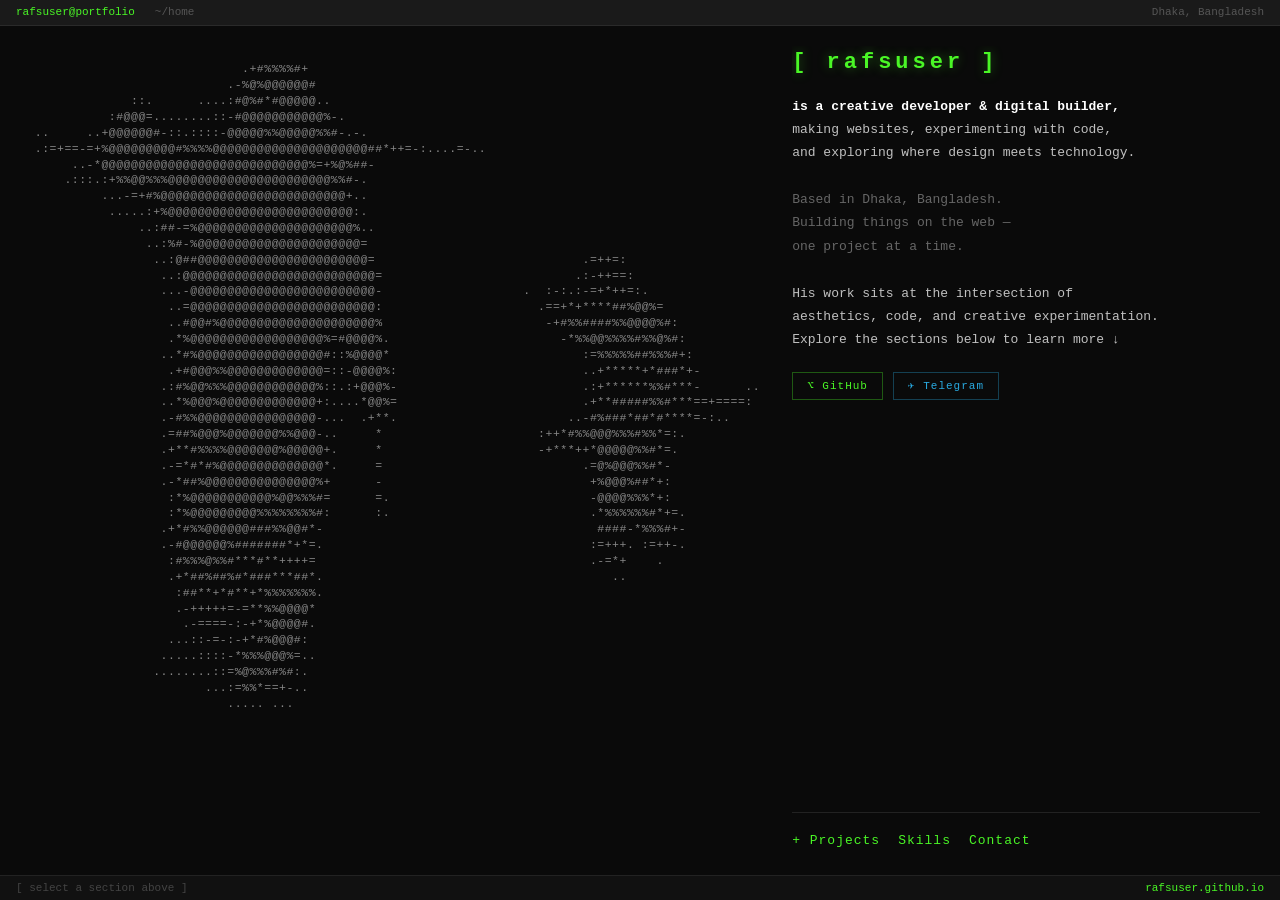
<file: index.html>
<!DOCTYPE html>
<html lang="en">
<head>
  <meta charset="UTF-8"/>
  <meta name="viewport" content="width=device-width, initial-scale=1.0"/>
  <title>rafsuser — terminal</title>
  <style>
    * { margin: 0; padding: 0; box-sizing: border-box; }

    body {
      background: #0a0a0a;
      color: #b0b0b0;
      font-family: 'Courier New', Courier, monospace;
      font-size: 13px;
      line-height: 1.5;
      height: 100vh;
      display: flex;
      flex-direction: column;
      overflow: hidden;
    }

    #topbar {
      background: #1a1a1a;
      border-bottom: 1px solid #2a2a2a;
      padding: 4px 16px;
      font-size: 11px;
      color: #555;
      display: flex;
      gap: 20px;
    }
    #topbar span { color: #4af626; }

    #main {
      display: flex;
      flex: 1;
      overflow: hidden;
      padding: 20px;
      gap: 32px;
    }

    #portrait {
      flex-shrink: 0;
      white-space: pre;
      color: #888;
      font-size: 11.5px;
      line-height: 1.38;
      letter-spacing: 0.5px;
      user-select: none;
    }

    #bio-panel {
      flex: 1;
      display: flex;
      flex-direction: column;
      gap: 16px;
      overflow: hidden;
    }

    #logo {
      font-size: 22px;
      font-weight: bold;
      letter-spacing: 4px;
      color: #4af626;
      text-shadow: 0 0 12px rgba(74,246,38,0.4);
    }

    #bio-text {
      color: #c0c0c0;
      line-height: 1.8;
      max-width: 420px;
    }

    #bio-text .highlight { color: #ffffff; font-weight: bold; }
    #bio-text .dim { color: #666; }

    /* SOCIAL BUTTONS */
    #social-links {
      display: flex;
      gap: 10px;
      margin-top: 4px;
    }

    .social-btn {
      display: inline-flex;
      align-items: center;
      gap: 6px;
      padding: 5px 14px;
      border: 1px solid #4af62655;
      color: #4af626;
      font-family: 'Courier New', Courier, monospace;
      font-size: 11px;
      letter-spacing: 1px;
      text-decoration: none;
      cursor: pointer;
      transition: all 0.15s;
      background: transparent;
    }

    .social-btn:hover {
      background: #4af62615;
      border-color: #4af626;
      color: #ffffff;
    }

    .social-btn.telegram { border-color: #29aae155; color: #29aae1; }
    .social-btn.telegram:hover { background: #29aae115; border-color: #29aae1; color: #ffffff; }

    #menu {
      margin-top: auto;
      display: flex;
      gap: 0;
      border-top: 1px solid #222;
      padding-top: 14px;
    }

    .menu-item {
      color: #4af626;
      cursor: pointer;
      padding: 4px 18px 4px 0;
      font-size: 13px;
      letter-spacing: 1px;
      transition: color 0.15s;
    }

    .menu-item:hover { color: #ffffff; }
    .menu-item.active {
      color: #ffffff;
      text-decoration: underline;
      text-underline-offset: 4px;
    }

    #content-panel {
      display: none;
      flex: 1;
      overflow-y: auto;
      border-left: 1px solid #222;
      padding-left: 24px;
      color: #c0c0c0;
      line-height: 1.9;
    }

    #content-panel.visible { display: block; }

    #content-panel h2 {
      color: #4af626;
      font-size: 11px;
      letter-spacing: 3px;
      text-transform: uppercase;
      margin-bottom: 14px;
      border-bottom: 1px solid #222;
      padding-bottom: 8px;
    }

    .entry {
      margin-bottom: 18px;
      padding-bottom: 18px;
      border-bottom: 1px solid #1a1a1a;
    }

    .entry-title { color: #ffffff; font-weight: bold; }
    .entry-desc  { color: #777; font-size: 12px; margin-top: 3px; }
    .entry-tag {
      display: inline-block;
      color: #4af626;
      font-size: 10px;
      border: 1px solid #4af62644;
      padding: 1px 6px;
      margin-top: 5px;
      margin-right: 4px;
    }

    .contact-link {
      display: inline-flex;
      align-items: center;
      gap: 8px;
      margin-top: 10px;
      padding: 6px 16px;
      border: 1px solid #4af62555;
      color: #4af626;
      font-family: 'Courier New', Courier, monospace;
      font-size: 12px;
      text-decoration: none;
      transition: all 0.15s;
      width: 100%;
    }

    .contact-link:hover {
      background: #4af62610;
      border-color: #4af626;
      color: #fff;
    }

    .contact-link.tg { border-color: #29aae155; color: #29aae1; }
    .contact-link.tg:hover { background: #29aae110; border-color: #29aae1; color: #fff; }

    #statusbar {
      background: #111;
      border-top: 1px solid #222;
      padding: 4px 16px;
      font-size: 11px;
      color: #444;
      display: flex;
      justify-content: space-between;
    }
    #statusbar .hint { color: #4af626; }

    ::-webkit-scrollbar { width: 4px; }
    ::-webkit-scrollbar-track { background: #0a0a0a; }
    ::-webkit-scrollbar-thumb { background: #2a2a2a; }
  </style>
</head>
<body>

<div id="topbar">
  <span>rafsuser@portfolio</span>
  <span style="color:#555">~/home</span>
  <span style="color:#555;margin-left:auto">Dhaka, Bangladesh</span>
</div>

<div id="main">

  <div id="portrait">
                              .+#%%%%#+                                                             
                            .-%@%@@@@@@#                                                            
               ::.      ....:#@%#*#@@@@@..                                                          
            :#@@@=........::-#@@@@@@@@@@@%-.                                                        
  ..     ..+@@@@@@#-::.::::-@@@@@%%@@@@@%%#-.-.                                                     
  .:=+==-=+%@@@@@@@@@#%%%%@@@@@@@@@@@@@@@@@@@@@##*++=-:....=-..                                     
       ..-*@@@@@@@@@@@@@@@@@@@@@@@@@@@@%=+%@%##-                                                    
      .:::.:+%%@@%%%@@@@@@@@@@@@@@@@@@@@@@%%#-.                                                     
           ...-=+#%@@@@@@@@@@@@@@@@@@@@@@@@@+..                                                     
            .....:+%@@@@@@@@@@@@@@@@@@@@@@@@@:.                                                     
                ..:##-=%@@@@@@@@@@@@@@@@@@@@@%..                                                    
                 ..:%#-%@@@@@@@@@@@@@@@@@@@@@@=                                                     
                  ..:@##@@@@@@@@@@@@@@@@@@@@@@@=                            .=++=:                  
                   ..:@@@@@@@@@@@@@@@@@@@@@@@@@@=                          .:-++==:                 
                   ...-@@@@@@@@@@@@@@@@@@@@@@@@@-                   .  :-:.:-=+*++=:.               
                    ..=@@@@@@@@@@@@@@@@@@@@@@@@@:                     .==+*+****##%@@%=             
                    ..#@@#%@@@@@@@@@@@@@@@@@@@@@%                      -+#%%####%%@@@@%#:           
                    .*%@@@@@@@@@@@@@@@@@@%=#@@@@%.                       -*%%@@%%%%#%%@%#:          
                   ..*#%@@@@@@@@@@@@@@@@@#::%@@@@*                          :=%%%%%##%%%#+:         
                    .+#@@@%%@@@@@@@@@@@@@=::-@@@@%:                         ..+*****+*###*+-        
                   .:#%@@%%%@@@@@@@@@@@@%::.:+@@@%-                         .:+******%%#***-      ..
                   ..*%@@@%@@@@@@@@@@@@@+:....*@@%=                         .+**#####%%#***==+====: 
                   .-#%%@@@@@@@@@@@@@@@@-...  .+**.                       ..-#%###*##*#****=-:..    
                   .=##%@@@%@@@@@@@%%@@@-..     *                     :++*#%%@@@%%%#%%*=:.          
                   .+**#%%%%@@@@@@@%@@@@@+.     *                     -+***++*@@@@@%%#*=.           
                   .-=*#*#%@@@@@@@@@@@@@@*.     =                           .=@%@@@%%#*-            
                   .-*##%@@@@@@@@@@@@@@@%+      -                            +%@@@%##*+:            
                    :*%@@@@@@@@@@@%@@%%%#=      =.                           -@@@@%%%*+:            
                    :*%@@@@@@@@@%%%%%%%%#:      :.                           .*%%%%%%#*+=.          
                   .+*#%%@@@@@@###%%@@#*-                                     ####-*%%%#+-          
                   .-#@@@@@@%#######*+*=.                                    :=+++. :=++-.          
                    :#%%%@%%#***#**++++=                                     .-=*+    .             
                    .+*##%##%#*###***##*.                                       ..                  
                     :##**+*#**+*%%%%%%%.                                                           
                     .-+++++=-=**%%@@@@*                                                            
                      .-====-:-+*%@@@@#.                                                            
                    ...::-=-:-+*#%@@@#:                                                             
                   .....::::-*%%%@@@%=..                                                            
                  ........::=%@%%%#%#:.                                                             
                         ...:=%%*==+-..                                                             
                            ..... ...                                                           </div>

  <div id="bio-panel">

    <div id="logo">[ rafsuser ]</div>

    <div id="bio-text">
      <span class="highlight">is a creative developer & digital builder,</span><br>
      making websites, experimenting with code,<br>
      and exploring where design meets technology.<br>
      <br>
      <span class="dim">Based in Dhaka, Bangladesh.</span><br>
      <span class="dim">Building things on the web —</span><br>
      <span class="dim">one project at a time.</span><br>
      <br>
      His work sits at the intersection of<br>
      aesthetics, code, and creative experimentation.<br>
      Explore the sections below to learn more ↓
    </div>

    <div id="social-links">
      <a class="social-btn" href="https://github.com/Rafsuser" target="_blank">
        ⌥ GitHub
      </a>
      <a class="social-btn telegram" href="https://t.me/Cartierizz" target="_blank">
        ✈ Telegram
      </a>
    </div>

    <div id="menu">
      <div class="menu-item" onclick="showSection('projects')">+ Projects</div>
      <div class="menu-item" onclick="showSection('skills')">Skills</div>
      <div class="menu-item" onclick="showSection('contact')">Contact</div>
    </div>

  </div>

  <div id="content-panel"></div>

</div>

<div id="statusbar">
  <span>[ select a section above ]</span>
  <span class="hint">rafsuser.github.io</span>
</div>

<script>
  const sections = {
    projects: {
      title: 'Projects',
      entries: [
        {
          title: 'AURUM',
          desc: 'Dark luxury jewelry e-commerce site. Cart sidebar, quick-view modal, animations. Inspired by getthejuice.store.',
          tags: ['HTML', 'CSS', 'JS', 'Luxury Design']
        },
        {
          title: 'Neon Aura',
          desc: 'AR hand tracking creative project. Built in JavaScript, later ported to Python with OpenCV & MediaPipe.',
          tags: ['JavaScript', 'Python', 'AR', 'MediaPipe']
        },
      ]
    },
    skills: {
      title: 'Skills',
      entries: [
        { title: 'Frontend',      desc: 'HTML, CSS, JavaScript — hand-crafted, no frameworks.',      tags: [] },
        { title: 'Design',        desc: 'Luxury UI, dark aesthetics, typography, layout systems.',    tags: [] },
        { title: 'Creative Code', desc: 'AR, hand tracking, generative visuals, canvas experiments.', tags: [] },
        { title: 'Tools',         desc: 'VS Code, GitHub, Python, OpenCV, MediaPipe, Pygame.',        tags: [] },
      ]
    },
    contact: {
      title: 'Contact',
      entries: [
        { title: 'GitHub',   desc: 'github.com/Rafsuser',    tags: [],           link: 'https://github.com/Rafsuser',  cls: '' },
        { title: 'Telegram', desc: '@Cartierizz',            tags: ['dm open'],  link: 'https://t.me/Cartierizz',      cls: 'tg' },
        { title: 'Location', desc: 'Dhaka, Bangladesh',      tags: [],           link: null,                            cls: '' },
        { title: 'Status',   desc: 'Open to collaborations', tags: ['available'],link: null,                            cls: '' },
      ]
    }
  };

  function showSection(key) {
    const panel = document.getElementById('content-panel');
    const data = sections[key];

    document.querySelectorAll('.menu-item').forEach(el => el.classList.remove('active'));
    event.target.classList.add('active');

    let html = `<h2>${data.title}</h2>`;
    data.entries.forEach(e => {
      const tags = e.tags.map(t => `<span class="entry-tag">${t}</span>`).join('');
      const linkOpen  = e.link ? `<a class="contact-link ${e.cls}" href="${e.link}" target="_blank">` : '';
      const linkClose = e.link ? `</a>` : '';
      const arrow     = e.link ? ' →' : '';

      html += `
        <div class="entry">
          <div class="entry-title">${e.title}</div>
          <div class="entry-desc">${e.desc}</div>
          ${tags ? `<div style="margin-top:6px">${tags}</div>` : ''}
          ${e.link ? `${linkOpen}${e.title}${arrow}${linkClose}` : ''}
        </div>`;
    });

    panel.innerHTML = html;
    panel.classList.add('visible');
    document.getElementById('statusbar').querySelector('span').textContent =
      `[ ${data.title.toLowerCase()} ]`;
  }
</script>
</body>
</html>
</file>
